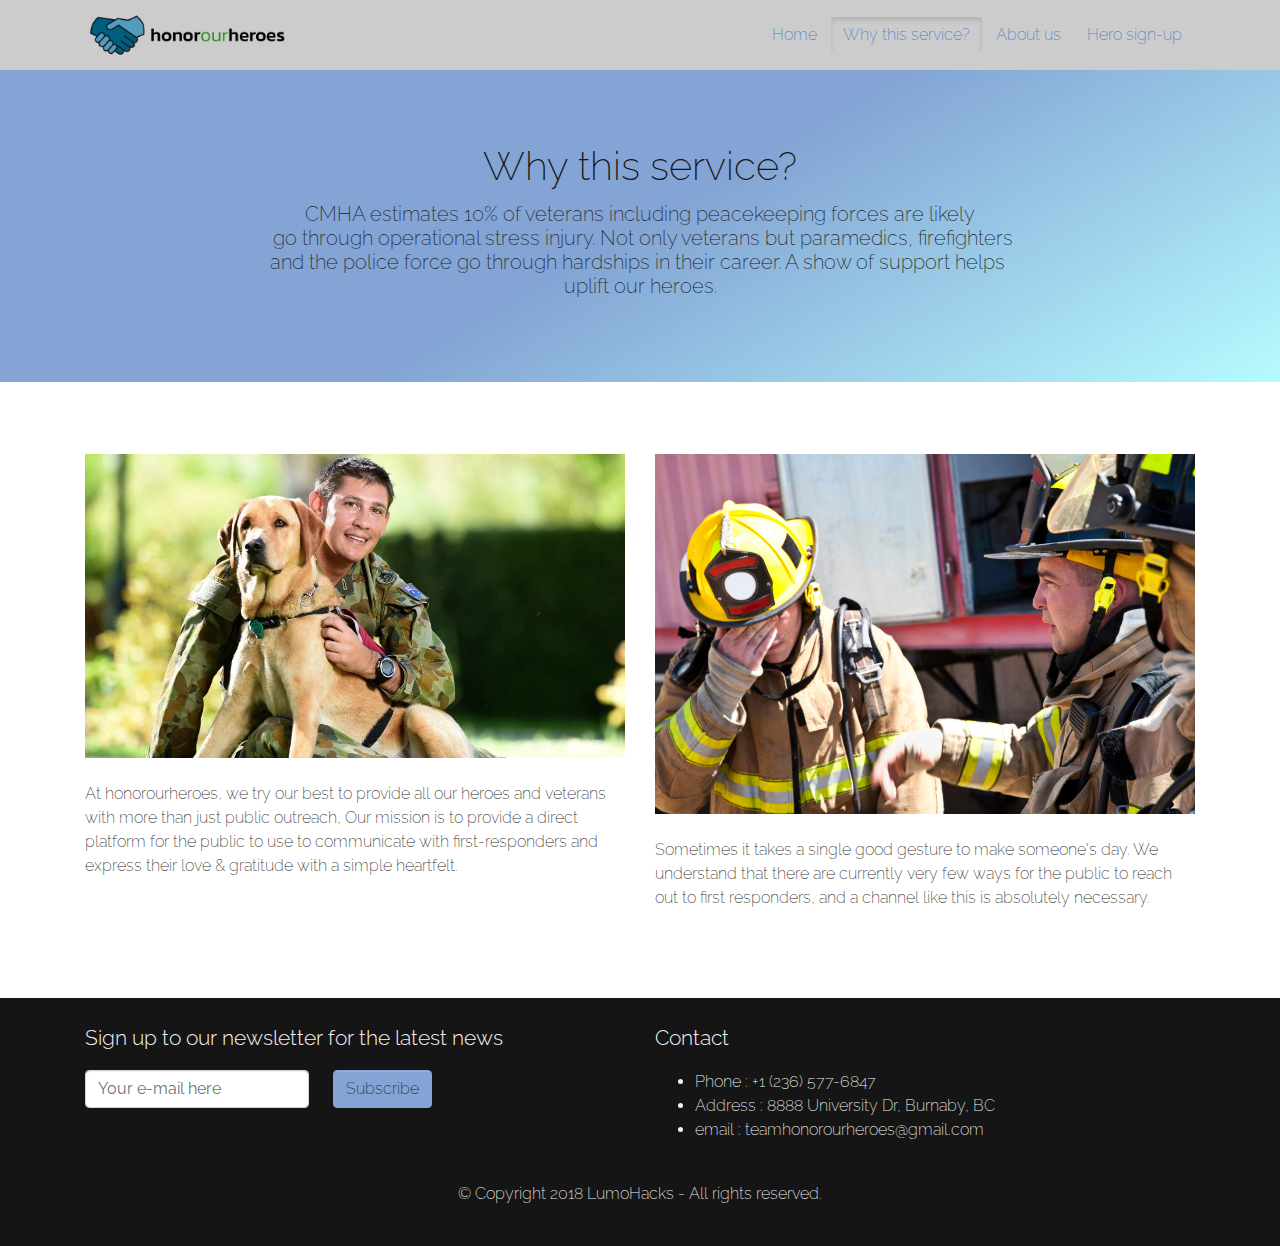
<file: Lumo-Final/about-ptsd.html>
﻿<!DOCTYPE html>
<html>

<head>
  <meta charset="utf-8">
  <meta name="viewport" content="width=device-width, initial-scale=1">
  <link rel="stylesheet" href="https://cdnjs.cloudflare.com/ajax/libs/font-awesome/4.7.0/css/font-awesome.min.css" type="text/css">
  <link rel="stylesheet" href="Untitled.css" type="text/css"> </head>

<body>
  <nav class="navbar navbar-expand-md d-flex align-items-end justify-content-end align-self-end flex-row navbar-light bg-info m-0 py-1">
    <div class="container">
      <a class="navbar-brand" href="#">
        <img src="logo.png" height="150" class="d-inline-block align-top mx-auto img-fluid d-flex flex-column justify-content-center align-items-center align-self-center" alt="" width="200">
      </a>
      <button class="navbar-toggler navbar-toggler-right" type="button" data-toggle="collapse" data-target="#navbar2SupportedContent">
        <span class="navbar-toggler-icon"></span>
      </button>
      <div class="collapse navbar-collapse text-center justify-content-center" id="navbar2SupportedContent">
        <a class="btn btn-default navbar-btn align-items-center d-flex align-self-end justify-content-end flex-column ml-auto" href="index.html">Home</a>
        <a class="btn navbar-btn align-items-center d-flex flex-column active" href="#">Why this service?</a>
        <a class="btn navbar-btn align-items-center d-flex flex-column" href="about-us.html">About us</a>
        <a class="btn navbar-btn align-items-center d-flex flex-column" href="vet.html">Hero sign-up</a>
      </div>
    </div>
  </nav>
  <div class="py-5 text-center bg-secondary bg-gradient">
    <div class="container">
      <div class="row">
        <div class="col-md-12">
          <div class="row">
            <div class="col-md-12">
              <h1 class="text-dark">Why this service?</h1>
              <h5>CMHA estimates 10% of veterans including peacekeeping forces are likely
                <br>&nbsp;go through operational stress injury. Not only veterans but paramedics, firefighters
                <br>and the police force go through hardships in their career. A show of support helps&nbsp;
                <br>uplift our heroes.</h5>
            </div>
          </div>
        </div>
      </div>
    </div>
  </div>
  <div class="py-5 filter-fade-in">
    <div class="container">
      <div class="row">
        <div class="col-md-12">
          <div class="row">
            <div class="col-md-6">
              <img class="img-fluid d-block w-100 mb-3 mx-auto" src="8f1b94de740d71d0ac56c14ca0c336cf.jpg">
              <p class="">At honorourheroes, we try our best to provide all our heroes and veterans with more than just public outreach, Our mission is to provide a direct platform for the public to use to communicate with first-responders and express their love
                &amp; gratitude with a simple heartfelt.</p>
            </div>
            <div class="col-md-6">
              <img class="d-block w-100 mb-3 img-fluid" src="First-Responders-Firefighter-Upset-1024x683.jpg">
              <p class="">Sometimes it takes a single good gesture to make someone's day. We understand that there are currently very few ways for the public to reach out to first responders, and a channel like this is absolutely necessary.</p>
            </div>
          </div>
        </div>
      </div>
    </div>
  </div>
  <div class="p-3 bg-dark text-light">
    <div class="container">
      <div class="row">
        <div class="col-md-6">
          <p class="lead">Sign up to our newsletter for the latest news</p>
          <form class="form-inline">
            <div class="form-group">
              <input type="email" class="form-control" placeholder="Your e-mail here"> </div>
            <button type="submit" class="btn btn-primary ml-3">Subscribe</button>
          </form>
        </div>
        <div class="col-md-6">
          <div class="row">
            <div class="col-md-12">
              <p class="lead">Contact</p>
            </div>
          </div>
          <div class="row">
            <div class="col-md-12">
              <ul class="">
                <li>Phone : +1 (236) 577-6847</li>
                <li>Address : 8888 University Dr, Burnaby, BC</li>
                <li>email : teamhonorourheroes@gmail.com</li>
              </ul>
            </div>
          </div>
        </div>
      </div>
      <div class="row">
        <div class="col-md-12 mt-3 text-center">
          <p>© Copyright 2018 LumoHacks - All rights reserved.</p>
        </div>
      </div>
    </div>
  </div>
  <script src="https://code.jquery.com/jquery-3.2.1.slim.min.js" integrity="sha384-KJ3o2DKtIkvYIK3UENzmM7KCkRr/rE9/Qpg6aAZGJwFDMVNA/GpGFF93hXpG5KkN" crossorigin="anonymous"></script>
  <script src="https://cdnjs.cloudflare.com/ajax/libs/popper.js/1.12.9/umd/popper.min.js" integrity="sha384-ApNbgh9B+Y1QKtv3Rn7W3mgPxhU9K/ScQsAP7hUibX39j7fakFPskvXusvfa0b4Q" crossorigin="anonymous"></script>
  <script src="https://maxcdn.bootstrapcdn.com/bootstrap/4.0.0/js/bootstrap.min.js" integrity="sha384-JZR6Spejh4U02d8jOt6vLEHfe/JQGiRRSQQxSfFWpi1MquVdAyjUar5+76PVCmYl" crossorigin="anonymous"></script>

</body>

</html>
</file>
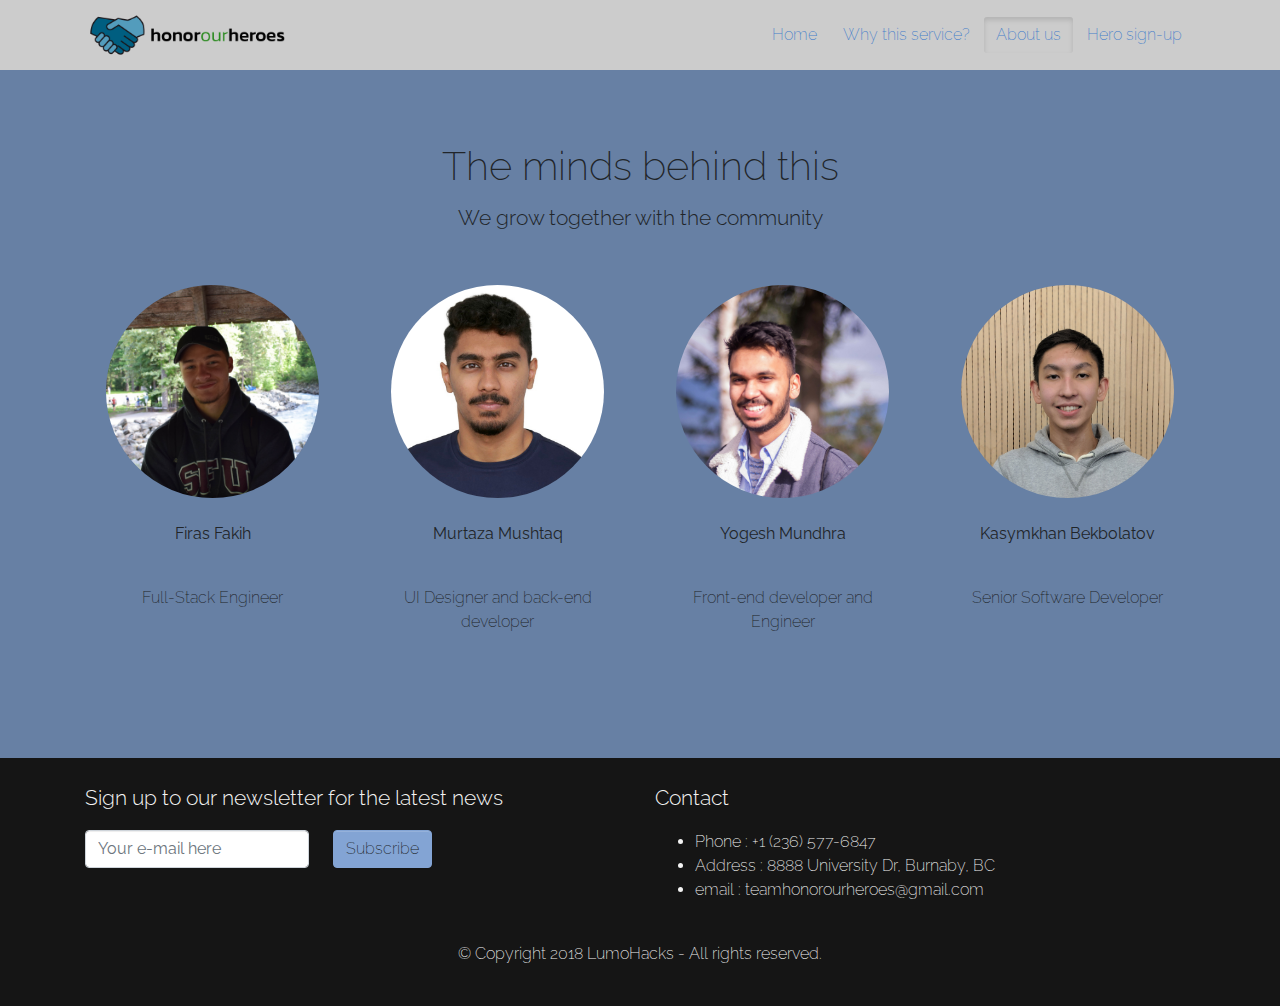
<file: Lumo-Final/about-us.html>
<!DOCTYPE html>
<html>

<head>
  <meta charset="utf-8">
  <meta name="viewport" content="width=device-width, initial-scale=1">
  <link rel="stylesheet" href="https://cdnjs.cloudflare.com/ajax/libs/font-awesome/4.7.0/css/font-awesome.min.css" type="text/css">
  <link rel="stylesheet" href="Untitled.css"> </head>

<body>
  <nav class="navbar navbar-expand-md d-flex align-items-end justify-content-end align-self-end flex-row navbar-light bg-info m-0 py-1">
    <div class="container">
      <a class="navbar-brand" href="#">
        <img src="logo.png" height="150" class="d-inline-block align-top mx-auto img-fluid d-flex flex-column justify-content-center align-items-center align-self-center" alt="" width="200"> </a>
      <button class="navbar-toggler navbar-toggler-right" type="button" data-toggle="collapse" data-target="#navbar2SupportedContent">
        <span class="navbar-toggler-icon"></span>
      </button>
      <div class="collapse navbar-collapse text-center justify-content-center" id="navbar2SupportedContent">
        <a class="btn btn-default navbar-btn align-items-center d-flex align-self-end justify-content-end flex-column ml-auto" href="index.html">Home</a>
        <a class="btn navbar-btn align-items-center d-flex flex-column" href="about-ptsd.html">Why this service?</a>
        <a class="btn navbar-btn align-items-center d-flex flex-column active" href="#">About us</a>
        <a class="btn navbar-btn align-items-center d-flex flex-column" href="vet.html">Hero sign-up</a>
      </div>
    </div>
  </nav>
  <div class="py-5 text-center bg-dark filter-color">
    <div class="container">
      <div class="row">
        <div class="col-md-12">
          <h1>The minds behind this</h1>
          <p class="lead">We grow together with the community</p>
        </div>
      </div>
      <div class="row">
        <div class="col-md-3 p-4">
          <img class="img-fluid d-block rounded-circle mx-auto" src="DSC_0823.jpg">
          <br>
          <p>
            <b>Firas Fakih</b>
          </p>
          <br>
          <p>Full-Stack Engineer</p>
        </div>
        <div class="col-md-3 p-4">
          <img class="img-fluid d-block rounded-circle mx-auto" src="HEADSHOT.jpg">
          <br>
          <p>
            <strong>Murtaza Mushtaq</strong>
          </p>
          <br>
          <p>UI Designer and back-end developer</p>
        </div>
        <div class="col-md-3 p-4">
          <img class="img-fluid d-block rounded-circle mx-auto" src="VNC-1401.jpg">
          <br>
          <p>
            <strong>Yogesh Mundhra</strong>
          </p>
          <br>
          <p>Front-end developer and Engineer </p>
        </div>
        <div class="col-md-3 p-4">
          <img class="img-fluid d-block rounded-circle mx-auto" src="00100dPORTRAIT_00100_BURST20180915233634238_COVER.jpg">
          <br>
          <p>
            <strong>Kasymkhan Bekbolatov</strong>
          </p>
          <br>
          <p>Senior Software Developer</p>
        </div>
      </div>
    </div>
  </div>
  <div class="p-3 bg-dark text-light">
    <div class="container">
      <div class="row">
        <div class="col-md-6">
          <p class="lead">Sign up to our newsletter for the latest news</p>
          <form class="form-inline">
            <div class="form-group">
              <input type="email" class="form-control" placeholder="Your e-mail here"> </div>
            <button type="submit" class="btn btn-primary ml-3">Subscribe</button>
          </form>
        </div>
        <div class="col-md-6">
          <div class="row">
            <div class="col-md-12">
              <p class="lead">Contact</p>
            </div>
          </div>
          <div class="row">
            <div class="col-md-12">
              <ul class="">
                <li>Phone : +1 (236) 577-6847</li>
                <li>Address : 8888 University Dr, Burnaby, BC</li>
                <li>email : teamhonorourheroes@gmail.com</li>
              </ul>
            </div>
          </div>
        </div>
      </div>
      <div class="row">
        <div class="col-md-12 mt-3 text-center">
          <p>© Copyright 2018 LumoHacks - All rights reserved.</p>
        </div>
      </div>
    </div>
  </div>
  <script src="https://code.jquery.com/jquery-3.2.1.slim.min.js" integrity="sha384-KJ3o2DKtIkvYIK3UENzmM7KCkRr/rE9/Qpg6aAZGJwFDMVNA/GpGFF93hXpG5KkN" crossorigin="anonymous"></script>
  <script src="https://cdnjs.cloudflare.com/ajax/libs/popper.js/1.12.9/umd/popper.min.js" integrity="sha384-ApNbgh9B+Y1QKtv3Rn7W3mgPxhU9K/ScQsAP7hUibX39j7fakFPskvXusvfa0b4Q" crossorigin="anonymous"></script>
  <script src="https://maxcdn.bootstrapcdn.com/bootstrap/4.0.0/js/bootstrap.min.js" integrity="sha384-JZR6Spejh4U02d8jOt6vLEHfe/JQGiRRSQQxSfFWpi1MquVdAyjUar5+76PVCmYl" crossorigin="anonymous"></script>
</body>

</html>
</file>
